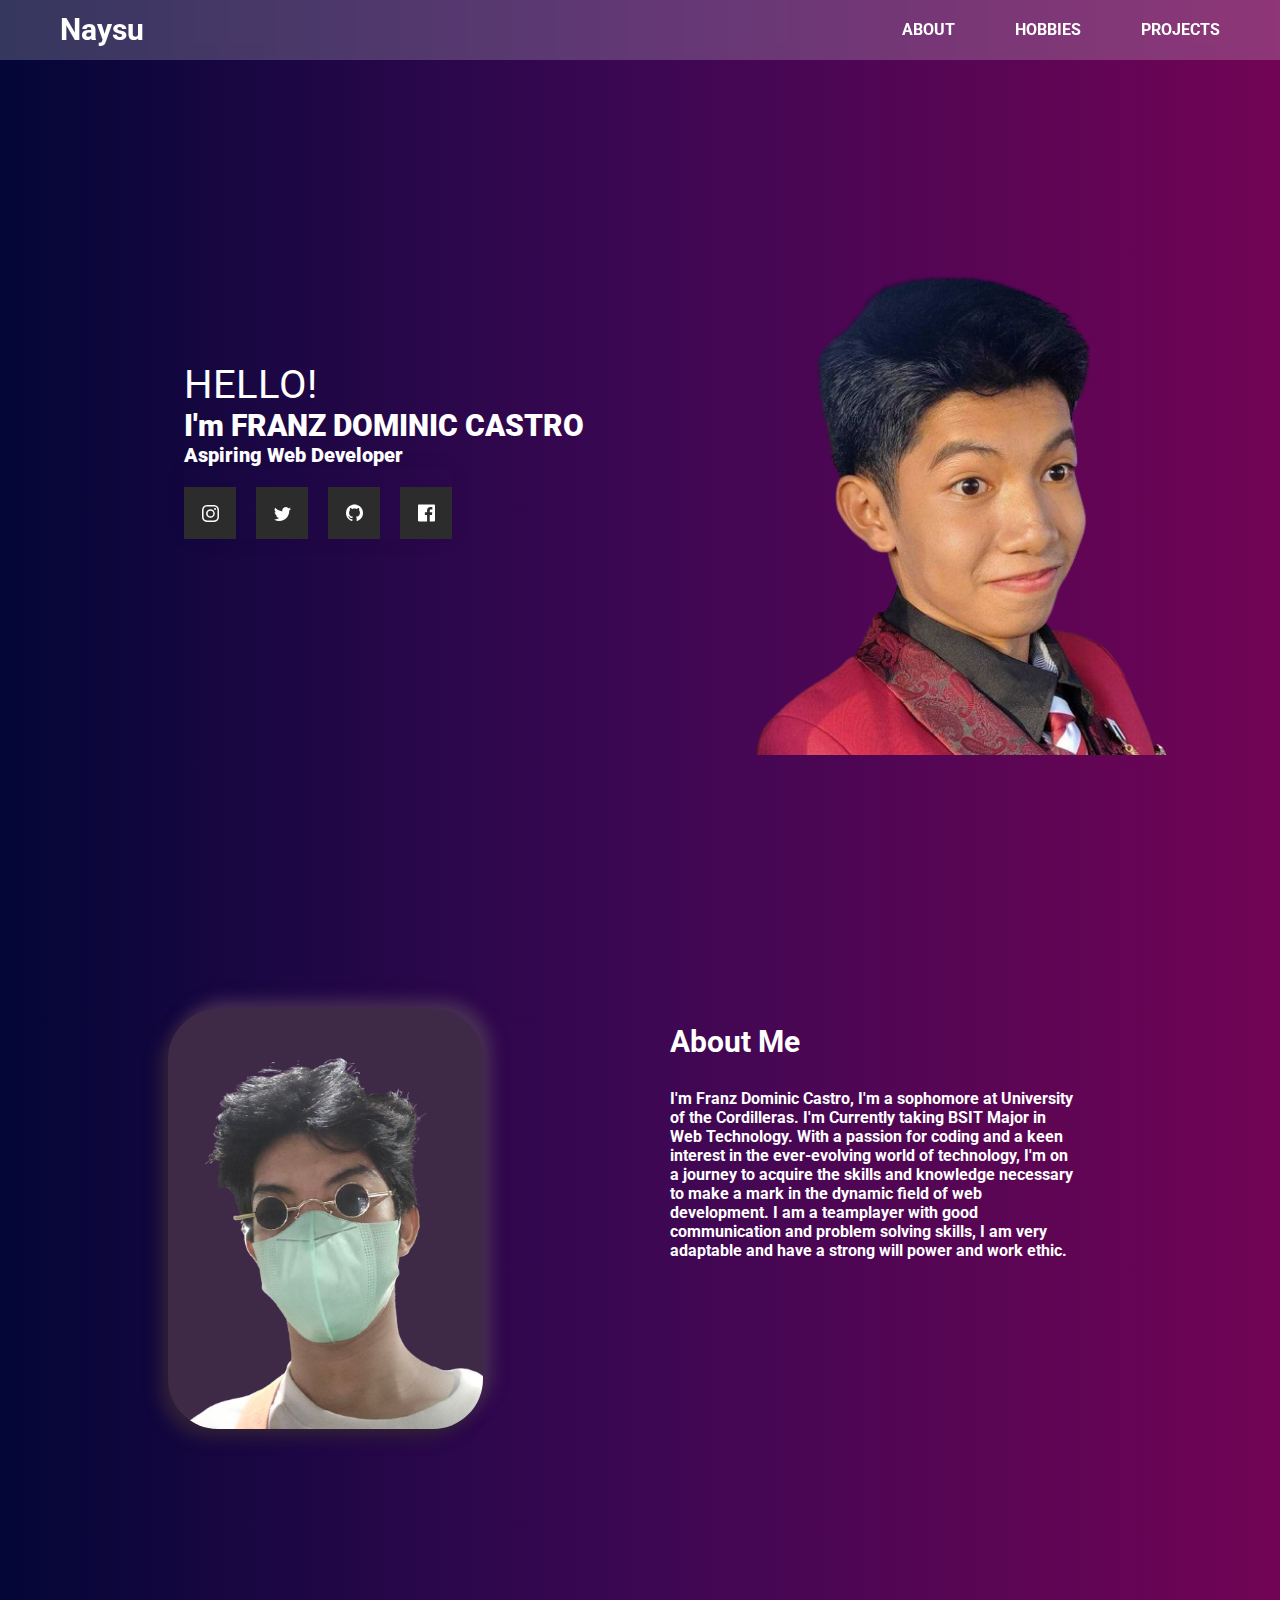
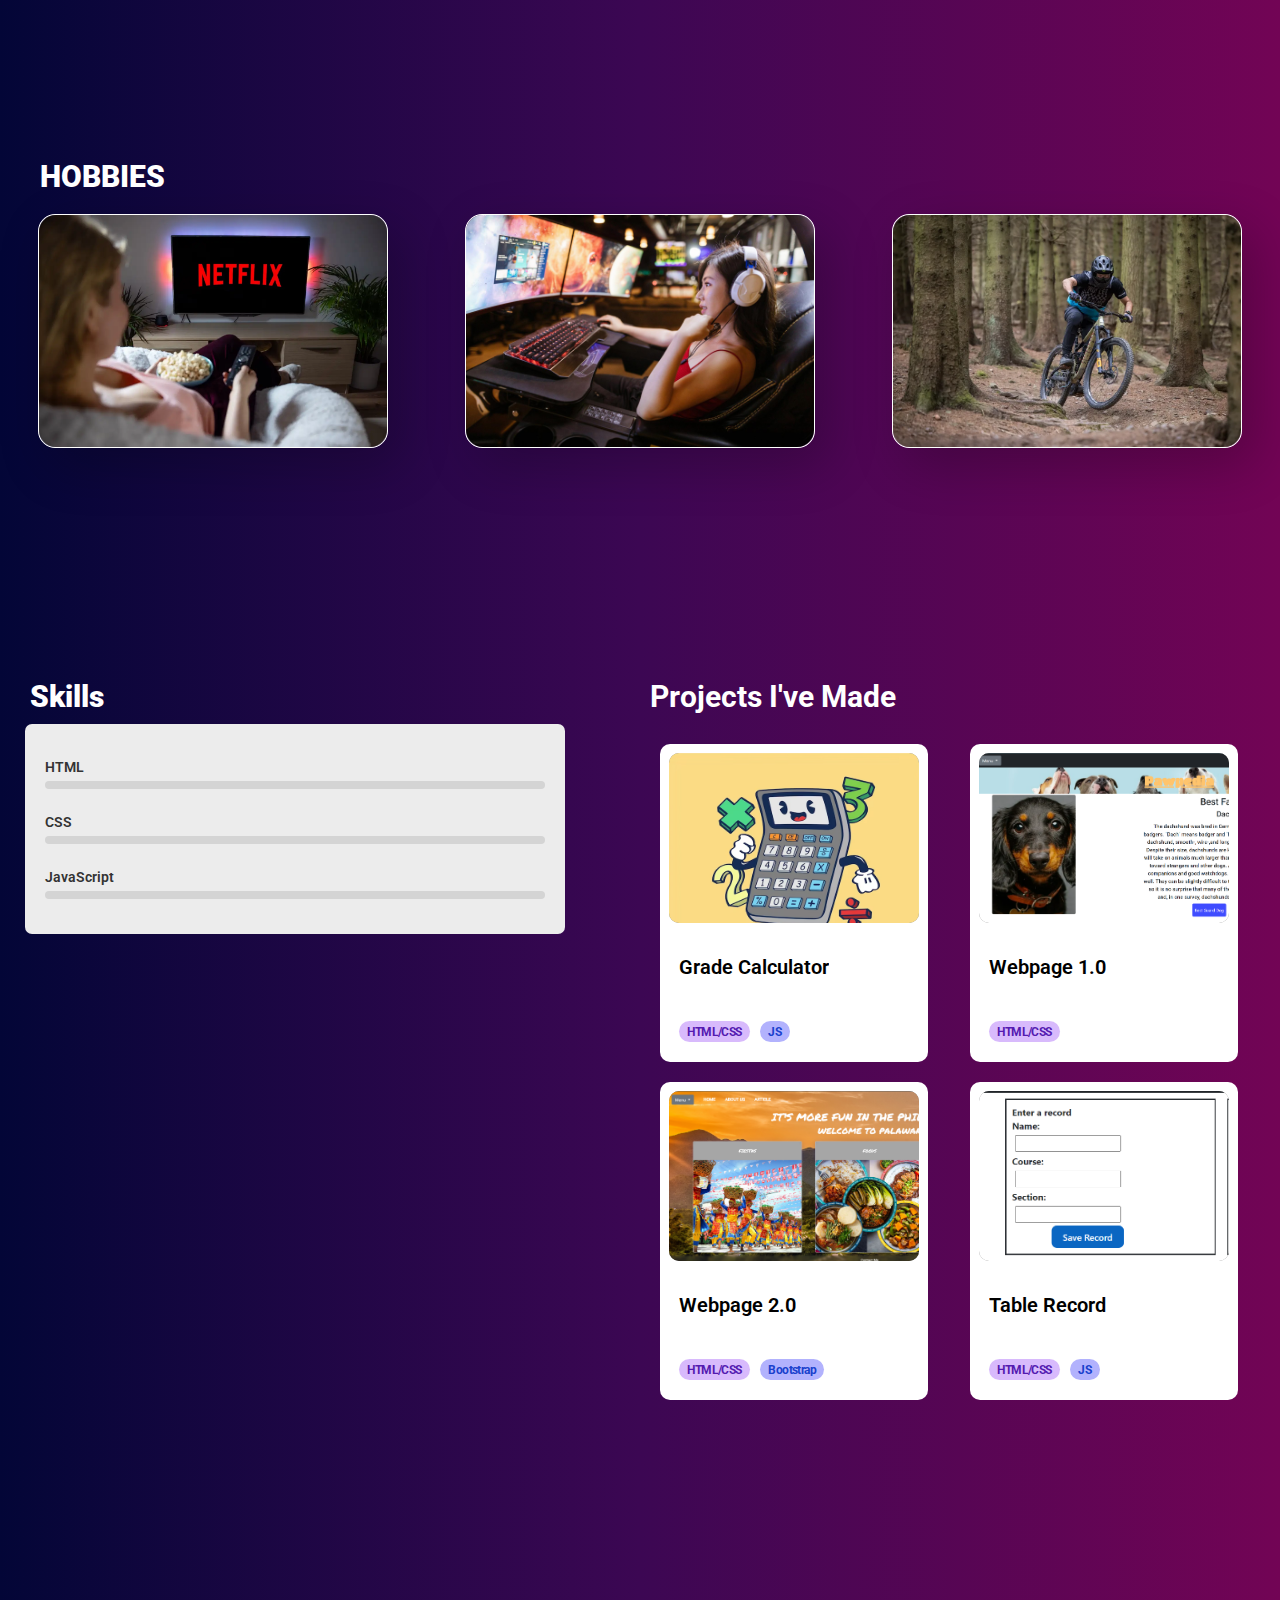
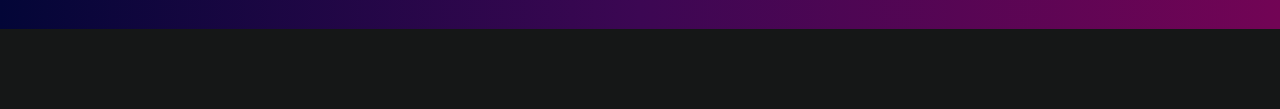
<file: index.html>
<!DOCTYPE html>
<html lang="en">
  <head>
    <meta charset="UTF-8" />
    <meta name="viewport" content="width=device-width, initial-scale=1.0" />
    <link rel="stylesheet" href="css/index.css" />
    <link rel="preconnect" href="https://fonts.googleapis.com">
    <link rel="preconnect" href="https://fonts.gstatic.com" crossorigin>
    <link href="https://fonts.googleapis.com/css2?family=Roboto:wght@700&display=swap" rel="stylesheet">
    <title>Personal Portfolio</title>
  </head>
  <body>
    <header>
      <nav>
        <div class="nav-container">
          <span style="line-height: 60px; padding-left: 60px; color: white; font-size: 30px;"
            >Naysu</span
          >
          <ul>
            <li><a href="#about-sec">ABOUT</a></li>
            <li><a href="#hobbies-sec">HOBBIES</a></li>
            <li><a href="#project-sec">PROJECTS</a></li>
          </ul>
        </div>
      </nav>
    </header>
    <section id="bio-sec">
      <div class="bio-container">
        <div class="bio-body">
          <div class="bio-text">
            <div class="hello-container">
              <span style="font-weight: 400; font-size: 40px">HELLO!</span>
            </div>
            <div class="name-container">
              <span style="font-weight: 900; font-size: 30px"
                >I'm FRANZ DOMINIC CASTRO</span
              >
            </div>
            <div class="course-container">
              <span style="font-weight: 900; font-size: 20px"
                >Aspiring Web Developer</span
              >
            </div>
            <div class="contact-card">
              <a href="https://www.instagram.com/_dmnicc/" class="socialContainer containerOne" target="_blank">
                <svg class="socialSvg instagramSvg" viewBox="0 0 16 16"> <path d="M8 0C5.829 0 5.556.01 4.703.048 3.85.088 3.269.222 2.76.42a3.917 3.917 0 0 0-1.417.923A3.927 3.927 0 0 0 .42 2.76C.222 3.268.087 3.85.048 4.7.01 5.555 0 5.827 0 8.001c0 2.172.01 2.444.048 3.297.04.852.174 1.433.372 1.942.205.526.478.972.923 1.417.444.445.89.719 1.416.923.51.198 1.09.333 1.942.372C5.555 15.99 5.827 16 8 16s2.444-.01 3.298-.048c.851-.04 1.434-.174 1.943-.372a3.916 3.916 0 0 0 1.416-.923c.445-.445.718-.891.923-1.417.197-.509.332-1.09.372-1.942C15.99 10.445 16 10.173 16 8s-.01-2.445-.048-3.299c-.04-.851-.175-1.433-.372-1.941a3.926 3.926 0 0 0-.923-1.417A3.911 3.911 0 0 0 13.24.42c-.51-.198-1.092-.333-1.943-.372C10.443.01 10.172 0 7.998 0h.003zm-.717 1.442h.718c2.136 0 2.389.007 3.232.046.78.035 1.204.166 1.486.275.373.145.64.319.92.599.28.28.453.546.598.92.11.281.24.705.275 1.485.039.843.047 1.096.047 3.231s-.008 2.389-.047 3.232c-.035.78-.166 1.203-.275 1.485a2.47 2.47 0 0 1-.599.919c-.28.28-.546.453-.92.598-.28.11-.704.24-1.485.276-.843.038-1.096.047-3.232.047s-2.39-.009-3.233-.047c-.78-.036-1.203-.166-1.485-.276a2.478 2.478 0 0 1-.92-.598 2.48 2.48 0 0 1-.6-.92c-.109-.281-.24-.705-.275-1.485-.038-.843-.046-1.096-.046-3.233 0-2.136.008-2.388.046-3.231.036-.78.166-1.204.276-1.486.145-.373.319-.64.599-.92.28-.28.546-.453.92-.598.282-.11.705-.24 1.485-.276.738-.034 1.024-.044 2.515-.045v.002zm4.988 1.328a.96.96 0 1 0 0 1.92.96.96 0 0 0 0-1.92zm-4.27 1.122a4.109 4.109 0 1 0 0 8.217 4.109 4.109 0 0 0 0-8.217zm0 1.441a2.667 2.667 0 1 1 0 5.334 2.667 2.667 0 0 1 0-5.334z"></path> </svg>
              </a>
              
              <a href="https://twitter.com/franzdominicc" class="socialContainer containerTwo" target="_blank">
                <svg class="socialSvg twitterSvg" viewBox="0 0 16 16"> <path d="M5.026 15c6.038 0 9.341-5.003 9.341-9.334 0-.14 0-.282-.006-.422A6.685 6.685 0 0 0 16 3.542a6.658 6.658 0 0 1-1.889.518 3.301 3.301 0 0 0 1.447-1.817 6.533 6.533 0 0 1-2.087.793A3.286 3.286 0 0 0 7.875 6.03a9.325 9.325 0 0 1-6.767-3.429 3.289 3.289 0 0 0 1.018 4.382A3.323 3.323 0 0 1 .64 6.575v.045a3.288 3.288 0 0 0 2.632 3.218 3.203 3.203 0 0 1-.865.115 3.23 3.23 0 0 1-.614-.057 3.283 3.283 0 0 0 3.067 2.277A6.588 6.588 0 0 1 .78 13.58a6.32 6.32 0 0 1-.78-.045A9.344 9.344 0 0 0 5.026 15z"></path> </svg>              </a>
                
              <a href="https://github.com/naysu06" class="socialContainer containerThree" target="_blank">
                <svg class="socialSvg githubSvg"  xmlns="http://www.w3.org/2000/svg" width="24" height="24" viewBox="0 0 24 24"><path d="M12 0c-6.626 0-12 5.373-12 12 0 5.302 3.438 9.8 8.207 11.387.599.111.793-.261.793-.577v-2.234c-3.338.726-4.033-1.416-4.033-1.416-.546-1.387-1.333-1.756-1.333-1.756-1.089-.745.083-.729.083-.729 1.205.084 1.839 1.237 1.839 1.237 1.07 1.834 2.807 1.304 3.492.997.107-.775.418-1.305.762-1.604-2.665-.305-5.467-1.334-5.467-5.931 0-1.311.469-2.381 1.236-3.221-.124-.303-.535-1.524.117-3.176 0 0 1.008-.322 3.301 1.23.957-.266 1.983-.399 3.003-.404 1.02.005 2.047.138 3.006.404 2.291-1.552 3.297-1.23 3.297-1.23.653 1.653.242 2.874.118 3.176.77.84 1.235 1.911 1.235 3.221 0 4.609-2.807 5.624-5.479 5.921.43.372.823 1.102.823 2.222v3.293c0 .319.192.694.801.576 4.765-1.589 8.199-6.086 8.199-11.386 0-6.627-5.373-12-12-12z"/></svg>
              </a>
              
              <a href="https://www.facebook.com/profile.php?id=100011239142279" class="socialContainer containerFour" target="_blank">
                <svg class="socialSvg whatsappSvg" xmlns="http://www.w3.org/2000/svg" width="24" height="24" viewBox="0 0 24 24"><path d="M22.675 0h-21.35c-.732 0-1.325.593-1.325 1.325v21.351c0 .731.593 1.324 1.325 1.324h11.495v-9.294h-3.128v-3.622h3.128v-2.671c0-3.1 1.893-4.788 4.659-4.788 1.325 0 2.463.099 2.795.143v3.24l-1.918.001c-1.504 0-1.795.715-1.795 1.763v2.313h3.587l-.467 3.622h-3.12v9.293h6.116c.73 0 1.323-.593 1.323-1.325v-21.35c0-.732-.593-1.325-1.325-1.325z"/> </svg>
              </a>
            </div> 
          </div>
        </div>
        <div class="bio-pic">
          <img
            class="pic"
            width="76%"
            src="resource/428305181_1253786312000963_8888011010891381088_n.png"
            alt=""
          />
        </div>
      </div>
    </section>
    <section id="about-sec">
      <div class="about-container">
          <div class="content-container">
            <div class="pic-container">
              <div class="pic-wrap" style="overflow: hidden;">
                <img src="resource/photo_6249285511873149886_y-removebg-preview.png" alt="" style="width: 100%;">
              </div>
            </div>
            <div class="body-container">
              <div class="body-text-title" style="padding: 30px; padding-bottom: 15px; padding-top: 15px;">
                <span style="color: white; margin-bottom: 30px; font-size: 30px;">About Me</span>
              </div>
              <div class="body-text" style="padding: 30px; padding-top: 15px">
                <p style="color: white; max-width: 410px;">
                  I'm Franz Dominic Castro, I'm a sophomore at University of the Cordilleras. I'm Currently
                  taking BSIT Major in Web Technology. With a passion for coding and a keen interest in the ever-evolving world of technology, 
                  I'm on a journey to acquire the skills and knowledge necessary to make a mark in the dynamic field of web development. I am a teamplayer
                  with good communication and problem solving skills, I am very adaptable and have a strong will power and work ethic.
                </p>
              </div>
            </div>
          </div>
        </div>
      </div>
    </section>
    <section id="hobbies-sec">
      <div class="hobby-container" style="margin-top: 40px;">
        <div class="hobby-title" style="padding-left: 40px; padding-bottom: 20px">
          <span style="font-weight: 900; font-size: 30px;">HOBBIES</span>
        </div>
        <div class="hobbies-card-container">
          <div class="card">
            <img src="resource/netflix-1.webp" alt="" style="object-fit: fill; border-radius: 17px" width="100%">
          </div>
          <div class="card">
            <img src="resource/Woman-Playing-Computer-Games-1536x1024.jpg" alt="" style="object-fit: contain; border-radius: 17px" width="100%">
          </div>
          <div class="card">
            <img src="resource/Fox-DHX-Factory-rear-mountain-bike-shock-2-3e0ee7f.webp" alt="" style="object-fit: contain; border-radius: 17px" width="100%">
          </div>
        </div>
      </div>
    </section>
    <section id="project-sec">
      <div class="info-container">
        <div class="skill-container">
          <div class="skill-title-container" style="margin-bottom: 10px;">
            <span style="padding-left: 20px; font-weight: 900; font-size: 30px;">Skills</span>
          </div>
          <div class="container">
            <div class="skill-box">
                <span class="title">HTML</span>
    
                <div class="skill-bar">
                    <span class="skill-per html">
                        <span class="tooltip">68%</span>
                    </span>
                </div>
            </div>
    
            <div class="skill-box">
                <span class="title">CSS</span>
    
                <div class="skill-bar">
                    <span class="skill-per css">
                        <span class="tooltip">65%</span>
                    </span>
                </div>
            </div>
            <div class="skill-box">
                <span class="title">JavaScript</span>
    
                <div class="skill-bar">
                    <span class="skill-per javascript">
                        <span class="tooltip">15%</span>
                    </span>
                </div>
            </div>                        
        </div>
        </div>
        <div class="proj-container">
          <div class="proj-title-container" style="margin: 10px;">
            <span style="font-size: 30px">Projects I've Made</span>
          </div>
          <div class="card-container">
            <article class="article-wrapper">
              <div class="rounded-lg container-project" style="overflow: hidden;">
                <img src="resource/calculator-cartoon-character-happy-walkiing-with-cute-face-illustration-hand-drawing-vector_772546-1023.avif" alt="" style="object-fit: contain; margin: auto;" width="100%">
                </div>
                <div class="project-info">
                  <div class="flex-pr">
                    <div class="project-title text-nowrap" style="font-size: 20px;">Grade Calculator</div>
                      <div class="project-hover">
                        <a href="projects/Grade Calculator/index.html"><svg class="svg-icons" style="color: black;" xmlns="http://www.w3.org/2000/svg" width="2em" height="2em" color="black" stroke-linejoin="round" stroke-linecap="round" viewBox="0 0 24 24" stroke-width="2" fill="none" stroke="currentColor"><line y2="12" x2="19" y1="12" x1="5"></line><polyline points="12 5 19 12 12 19"></polyline></svg></a>
                        </div>
                      </div>
                      <div class="types">
                        <span style="background-color: rgba(165, 96, 247, 0.43); color: rgb(85, 27, 177);" class="project-type">HTML/CSS</span>
                         <span class="project-type">JS</span>
                    </div>
                </div>
            </article>
            <article class="article-wrapper">
              <div class="rounded-lg container-project" style="overflow: hidden;">
                <img src="resource/Screenshot 2024-02-23 150326.png" alt="" style="object-fit: contain; margin: auto;" width="160%">
                </div>
                <div class="project-info">
                  <div class="flex-pr">
                    <div class="project-title text-nowrap" style="font-size: 20px;">Webpage 1.0</div>
                      <div class="project-hover">
                        <a href="projects/Mockup Webpage/index.html"><svg class="svg-icons" style="color: black;" xmlns="http://www.w3.org/2000/svg" width="2em" height="2em" color="black" stroke-linejoin="round" stroke-linecap="round" viewBox="0 0 24 24" stroke-width="2" fill="none" stroke="currentColor"><line y2="12" x2="19" y1="12" x1="5"></line><polyline points="12 5 19 12 12 19"></polyline></svg></a>
                        </div>
                      </div>
                      <div class="types">
                        <span style="background-color: rgba(165, 96, 247, 0.43); color: rgb(85, 27, 177);" class="project-type">HTML/CSS</span>
                    </div>
                </div>
            </article>
            <article class="article-wrapper">
              <div class="rounded-lg container-project" style="overflow: hidden;">
                <img src="resource/web2.0.png" alt="" style="object-fit: contain; margin: auto;" width="160%">
                </div>
                <div class="project-info">
                  <div class="flex-pr">
                    <div class="project-title text-nowrap" style="font-size: 20px;">Webpage 2.0</div>
                      <div class="project-hover">
                        <a href="projects/Mockups to HTML and CSS/index.html"><svg class="svg-icons" style="color: black;" xmlns="http://www.w3.org/2000/svg" width="2em" height="2em" color="black" stroke-linejoin="round" stroke-linecap="round" viewBox="0 0 24 24" stroke-width="2" fill="none" stroke="currentColor"><line y2="12" x2="19" y1="12" x1="5"></line><polyline points="12 5 19 12 12 19"></polyline></svg></a>
                        </div>
                      </div>
                      <div class="types">
                        <span style="background-color: rgba(165, 96, 247, 0.43); color: rgb(85, 27, 177);" class="project-type">HTML/CSS</span>
                         <span class="project-type">Bootstrap</span>
                    </div>
                </div>
            </article>
            <article class="article-wrapper">
              <div class="rounded-lg container-project" style="overflow: hidden;">
                <img src="resource/table record.png" alt="" style="object-fit: contain; margin: auto;" width="190%">
                </div>
                <div class="project-info">
                  <div class="flex-pr">
                    <div class="project-title text-nowrap" style="font-size: 20px;">Table Record</div>
                      <div class="project-hover">
                        <a href="projects/Table Record/index.html"><svg class="svg-icons" style="color: black;" xmlns="http://www.w3.org/2000/svg" width="2em" height="2em" color="black" stroke-linejoin="round" stroke-linecap="round" viewBox="0 0 24 24" stroke-width="2" fill="none" stroke="currentColor"><line y2="12" x2="19" y1="12" x1="5"></line><polyline points="12 5 19 12 12 19"></polyline></svg></a>
                        </div>
                      </div>
                      <div class="types">
                        <span style="background-color: rgba(165, 96, 247, 0.43); color: rgb(85, 27, 177);" class="project-type">HTML/CSS</span>
                         <span class="project-type">JS</span>
                    </div>
                </div>
            </article>
          </div>
        </div>
      </div>
    </section>
    <footer>
      <div class="footer-container"></div>
    </footer>
  </body>
</html>
</file>
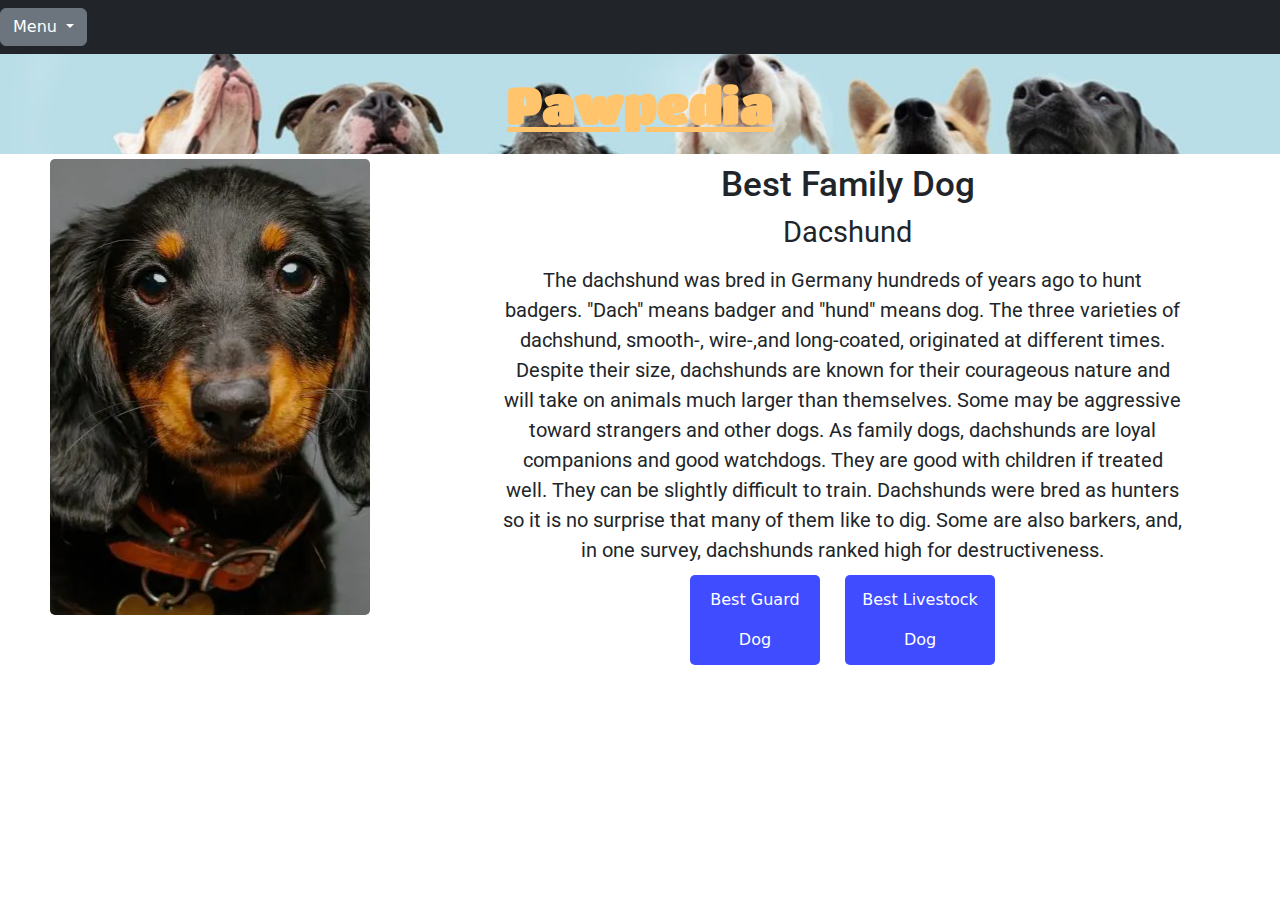
<file: projects/Mockup Webpage/index.html>
<!DOCTYPE html>
<html lang="en">
  <head>
    <meta charset="UTF-8" />
    <meta name="viewport" content="width=device-width, initial-scale=1.0" />
    <title>Best Family Dog</title>
    <link
      href="https://cdn.jsdelivr.net/npm/bootstrap@5.0.0/dist/css/bootstrap.min.css"
      rel="stylesheet"
    />
    <script src="https://cdn.jsdelivr.net/npm/@popperjs/core@2.9.2/dist/umd/popper.min.js"></script>
    <script
      src="https://cdn.jsdelivr.net/npm/bootstrap@5.0.1/dist/js/bootstrap.min.js"
      integrity="sha384-Atwg2Pkwv9vp0ygtn1JAojH0nYbwNJLPhwyoVbhoPwBhjQPR5VtM2+xf0Uwh9KtT"
      crossorigin="anonymous"
    ></script>
    <link rel="stylesheet" href="../Mockup Webpage/css/index.css" />
    <link rel="preconnect" href="https://fonts.googleapis.com" />
    <link rel="preconnect" href="https://fonts.gstatic.com" crossorigin />
    <link
      href="https://fonts.googleapis.com/css2?family=Mulish&family=Roboto:wght@500&display=swap"
      rel="stylesheet"
    />
    <link rel="preconnect" href="https://fonts.googleapis.com" />
    <link rel="preconnect" href="https://fonts.gstatic.com" crossorigin />
    <link
      href="https://fonts.googleapis.com/css2?family=Mulish&family=Roboto:wght@500&family=Titan+One&display=swap"
      rel="stylesheet"
    />
  </head>
  <body>
    <nav class="navbar navbar-light bg-dark">
      <div class="dropdown-wrap">
        <button
          class="btn btn-secondary dropdown-toggle"
          type="button"
          id="dropdownMenuButton1"
          data-bs-toggle="dropdown"
          aria-expanded="false"
        >
          Menu
        </button>
        <ul class="dropdown-menu" aria-labelledby="dropdownMenuButton1">
          <li><a class="dropdown-item" href="/index.html">Portfolio</a></li>
          <li>
            <a
              class="dropdown-item"
              href="/projects/Grade Calculator/index.html"
              >Project 1</a
            >
          </li>
          <li>
            <a class="dropdown-item" href="/projects/Mockup Webpage/index.html"
              >Project 2</a
            >
          </li>
          <li>
            <a
              class="dropdown-item"
              href="/projects/Mockups to HTML and CSS/index.html"
              >Project 3</a
            >
          </li>
          <li>
            <a class="dropdown-item" href="/projects/Table Record/index.html"
              >Project 4</a
            >
          </li>
        </ul>
      </div>
    </nav>
    <div class="header-wrap">
      <div class="inner-header">
        <div class="header-title-wrap">
          <a href="../Mockup Webpage/index.html"
            ><p class="title">Pawpedia</p></a
          >
        </div>
      </div>
    </div>
    <div class="section">
      <div class="inner-section">
        <div class="left-section"></div>
        <div class="right-section">
          <h1>Best Family Dog</h1>
          <p
            style="
              margin: auto;
              text-align: center;
              font-size: 29px;
              padding-left: 10px;
              padding-top: 5px;
            "
          >
            Dacshund
          </p>
          <p
            style="
              margin: auto;
              font-size: 20px;
              padding: 10px;
              text-align: center;
              max-width: 700px;
            "
          >
            The dachshund was bred in Germany hundreds of years ago to hunt
            badgers. "Dach" means badger and "hund" means dog. The three
            varieties of dachshund, smooth-, wire-,and long-coated, originated
            at different times. Despite their size, dachshunds are known for
            their courageous nature and will take on animals much larger than
            themselves. Some may be aggressive toward strangers and other dogs.
            As family dogs, dachshunds are loyal companions and good watchdogs.
            They are good with children if treated well. They can be slightly
            difficult to train. Dachshunds were bred as hunters so it is no
            surprise that many of them like to dig. Some are also barkers, and,
            in one survey, dachshunds ranked high for destructiveness.
          </p>
          <div class="next-nav-wrap">
            <div class="nav-right-wrap">
              <a href="../Mockup Webpage/a.html">
                <button class="btn-1">Best Guard Dog</button>
              </a>
            </div>
            <div class="nav-left-wrap">
              <a href="../Mockup Webpage/b.html">
                <button class="btn-2">Best Livestock Dog</button>
              </a>
            </div>
          </div>
        </div>
      </div>
    </div>
  </body>
</html>
</file>
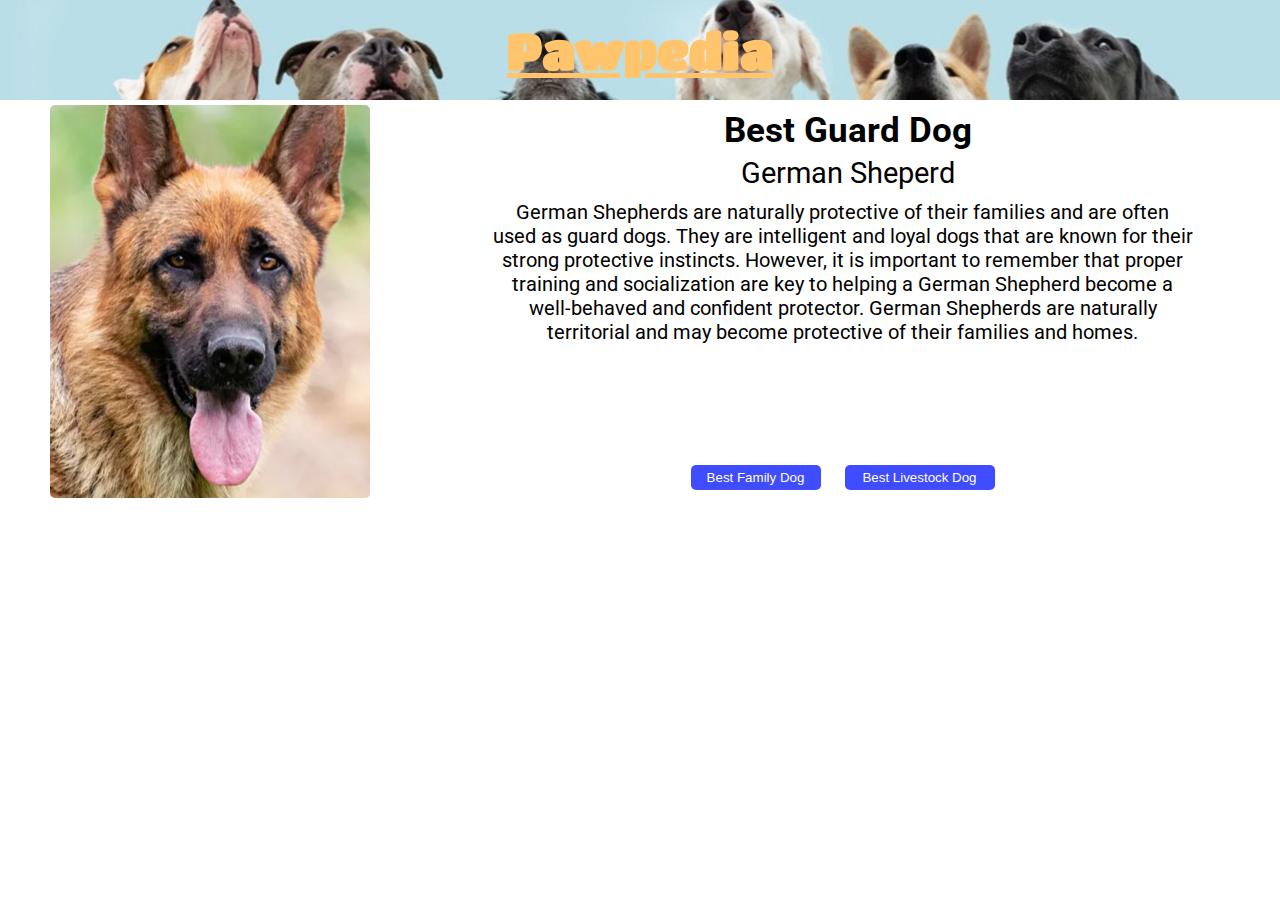
<file: projects/Mockup Webpage/a.html>
<!DOCTYPE html>
<html lang="en">
  <head>
    <meta charset="UTF-8" />
    <meta name="viewport" content="width=device-width, initial-scale=1.0" />
    <link rel="stylesheet" href="../Mockup Webpage/css/a.css" />
    <title>Best Guard Dog</title>
    <link rel="preconnect" href="https://fonts.googleapis.com" />
    <link rel="preconnect" href="https://fonts.gstatic.com" crossorigin />
    <link
      href="https://fonts.googleapis.com/css2?family=Mulish&family=Roboto:wght@500&display=swap"
      rel="stylesheet"
    />
    <link rel="preconnect" href="https://fonts.googleapis.com" />
    <link rel="preconnect" href="https://fonts.gstatic.com" crossorigin />
    <link
      href="https://fonts.googleapis.com/css2?family=Mulish&family=Roboto:wght@500&family=Titan+One&display=swap"
      rel="stylesheet"
    />
  </head>
  <body>
    <div class="header-wrap">
      <div class="inner-header">
        <div class="header-title-wrap">
          <a href="../Mockup Webpage/index.html"
            ><p class="title">Pawpedia</p></a
          >
        </div>
      </div>
    </div>
    <div class="section">
      <div class="inner-section">
        <div class="left-section"></div>
        <div class="right-section">
          <h1>Best Guard Dog</h1>
          <p
            style="
              margin: auto;
              text-align: center;
              font-size: 29px;
              padding-left: 10px;
              padding-top: 5px;
            "
          >
            German Sheperd
          </p>
          <p
            style="
              margin: auto;
              font-size: 20px;
              padding: 10px;
              text-align: center;
              max-width: 700px;
              height: 246.667px;
            "
          >
            German Shepherds are naturally protective of their families and are
            often used as guard dogs. They are intelligent and loyal dogs that
            are known for their strong protective instincts. However, it is
            important to remember that proper training and socialization are key
            to helping a German Shepherd become a well-behaved and confident
            protector. German Shepherds are naturally territorial and may become
            protective of their families and homes.
          </p>
          <div class="next-nav-wrap">
            <div class="nav-right-wrap">
              <a href="../Mockup Webpage/index.html">
                <button class="btn-1">Best Family Dog</button>
              </a>
            </div>
            <div class="nav-left-wrap">
              <a href="../Mockup Webpage/b.html">
                <button class="btn-2">Best Livestock Dog</button>
              </a>
            </div>
          </div>
        </div>
      </div>
    </div>
  </body>
</html>
</file>
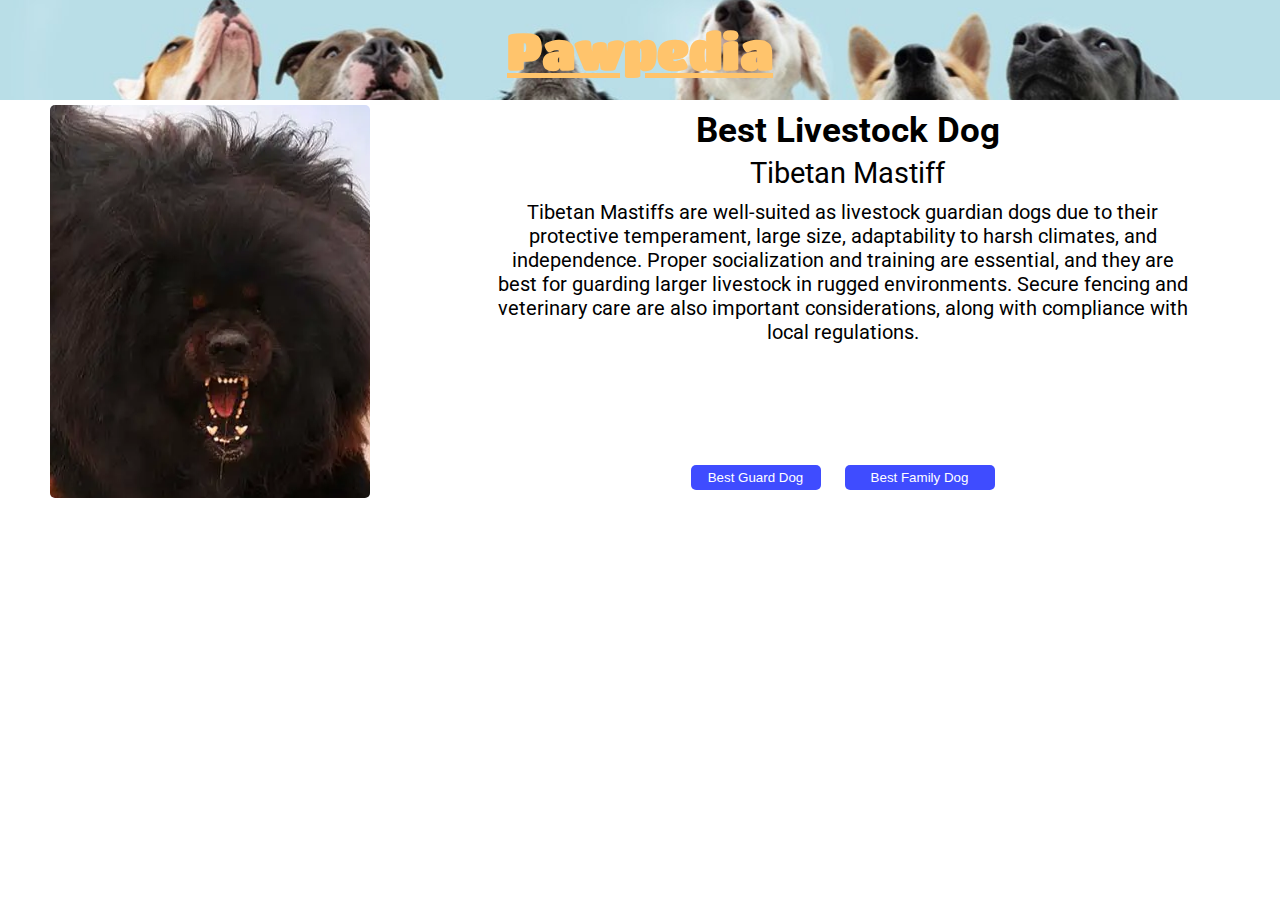
<file: projects/Mockup Webpage/b.html>
<!DOCTYPE html>
<html lang="en">
  <head>
    <meta charset="UTF-8" />
    <meta name="viewport" content="width=device-width, initial-scale=1.0" />
    <title>Best Livestock Dog</title>
    <link rel="stylesheet" href="../Mockup Webpage/css/b.css" />
    <link rel="preconnect" href="https://fonts.googleapis.com" />
    <link rel="preconnect" href="https://fonts.gstatic.com" crossorigin />
    <link
      href="https://fonts.googleapis.com/css2?family=Mulish&family=Roboto:wght@500&display=swap"
      rel="stylesheet"
    />
    <link rel="preconnect" href="https://fonts.googleapis.com" />
    <link rel="preconnect" href="https://fonts.gstatic.com" crossorigin />
    <link
      href="https://fonts.googleapis.com/css2?family=Mulish&family=Roboto:wght@500&family=Titan+One&display=swap"
      rel="stylesheet"
    />
  </head>
  <body>
    <div class="header-wrap">
      <div class="inner-header">
        <div class="header-title-wrap">
          <a href="../Mockup Webpage/index.html"
            ><p class="title">Pawpedia</p></a
          >
        </div>
      </div>
    </div>
    <div class="section">
      <div class="inner-section">
        <div class="left-section"></div>
        <div class="right-section">
          <h1>Best Livestock Dog</h1>
          <p
            style="
              margin: auto;
              text-align: center;
              font-size: 29px;
              padding-left: 10px;
              padding-top: 5px;
            "
          >
            Tibetan Mastiff
          </p>
          <p
            style="
              margin: auto;
              font-size: 20px;
              padding: 10px;
              text-align: center;
              max-width: 700px;
              height: 246.667px;
            "
          >
            Tibetan Mastiffs are well-suited as livestock guardian dogs due to
            their protective temperament, large size, adaptability to harsh
            climates, and independence. Proper socialization and training are
            essential, and they are best for guarding larger livestock in rugged
            environments. Secure fencing and veterinary care are also important
            considerations, along with compliance with local regulations.
          </p>
          <div class="next-nav-wrap">
            <div class="nav-right-wrap">
              <a href="../Mockup Webpage/a.html">
                <button class="btn-1">Best Guard Dog</button>
              </a>
            </div>
            <div class="nav-left-wrap">
              <a href="../Mockup Webpage/index.html">
                <button class="btn-2">Best Family Dog</button>
              </a>
            </div>
          </div>
        </div>
      </div>
    </div>
  </body>
</html>
</file>
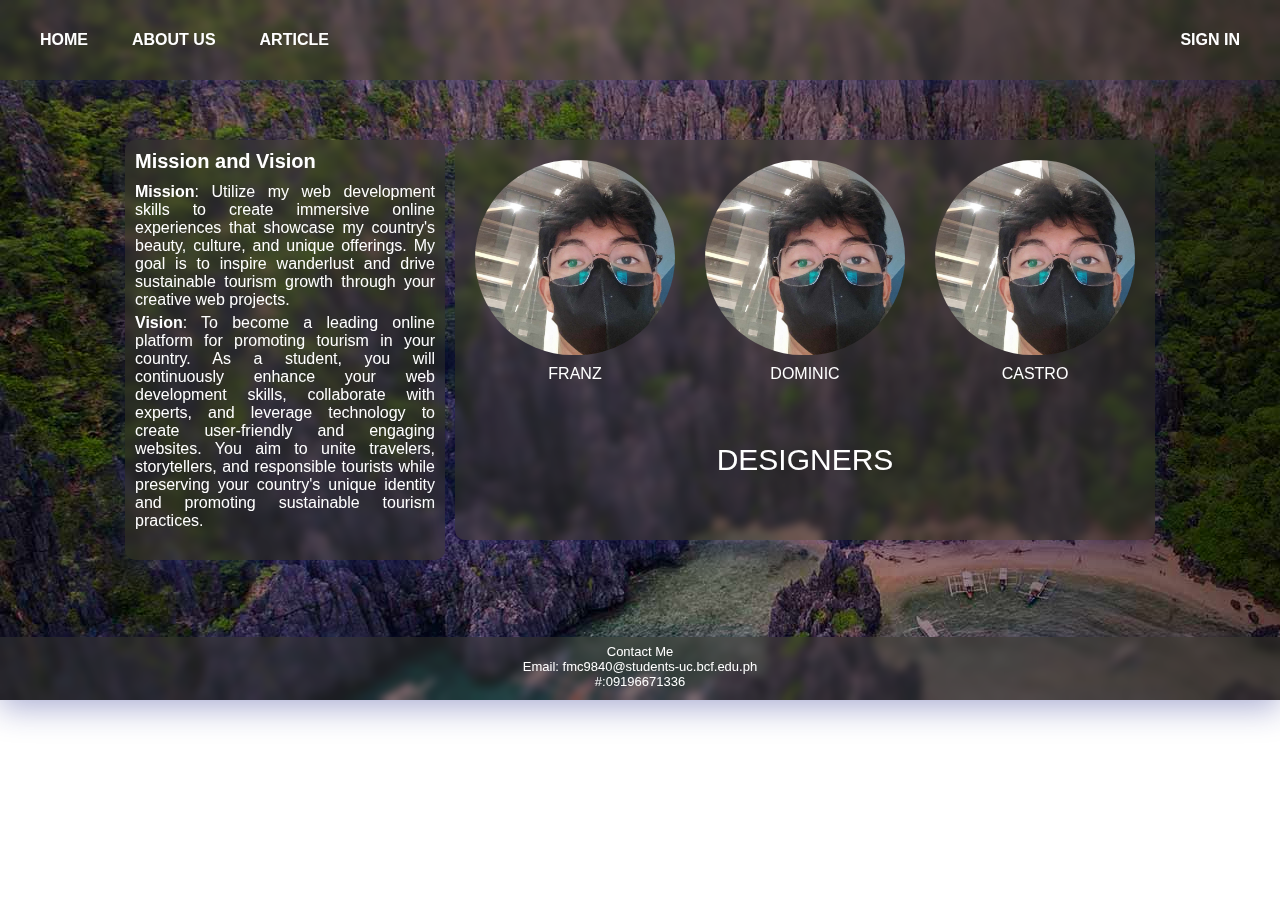
<file: projects/Mockups to HTML and CSS/about_us.html>
<!DOCTYPE html>
<html lang="en">
  <head>
    <meta charset="UTF-8" />
    <meta name="viewport" content="width=device-width, initial-scale=1.0" />
    <link
      rel="stylesheet"
      href="../Mockups to HTML and CSS/mycss/about-us.css"
    />
    <title>About</title>
  </head>
  <body>
    <div class="main-wrap">
      <div class="header">
        <div class="nav-bar">
          <ul>
            <a
              href="../Mockups to HTML and CSS/index.html"
              style="font-weight: 600"
              >HOME</a
            >
          </ul>
          <ul>
            <a
              href="../Mockups to HTML and CSS/about_us.html"
              style="font-weight: 600"
              >ABOUT US</a
            >
          </ul>
          <ul>
            <a
              href="../Mockups to HTML and CSS/article.html"
              style="font-weight: 600"
              >ARTICLE</a
            >
          </ul>
        </div>
        <div class="sign-in-bar">
          <ul style="padding-right: 40px; padding-left: 40px">
            <a href="../Mockups to HTML and CSS/sign_in.html" style="font-weight: 600">SIGN IN</a>
          </ul>
        </div>
      </div>
      <div class="section">
        <div class="body">
          <div class="info-wrap">
            <div class="info-title">
              <p style="text-align: left; font-weight:600; font-size:20px; font-family: 'Roboto', sans-serif;">Mission and Vision</p>
            </div>
            <div class="info-body-wrap">
              <p style="text-align: left; font-family: 'Roboto', sans-serif; text-align:justify"><strong>Mission</strong>: Utilize my web development skills to create immersive online experiences that showcase my country's beauty, culture, and unique offerings. My goal is to inspire wanderlust and drive sustainable tourism growth through your creative web projects.
                <br>
                <p style="text-align: left; font-family: 'Roboto', sans-serif; padding-top: 5px; text-align:justify"><strong>Vision</strong>: To become a leading online platform for promoting tourism in your country. As a student, you will continuously enhance your web development skills, collaborate with experts, and leverage technology to create user-friendly and engaging websites. You aim to unite travelers, storytellers, and responsible tourists while preserving your country's unique identity and promoting sustainable tourism practices.</p>
              </p>
            </div>
          </div>
          <div class="team-wrap">
            <div class="card-wrap">
              <div class="card">
                <div class="card-img"></div>
                <div class="card-name-wrap">
                  <p style="font-family: 'Roboto', sans-serif;">FRANZ</p>
                </div>
              </div>
              <div class="card">
                <div class="card-img"></div>
                <div class="card-name-wrap">
                  <p style="font-family: 'Roboto', sans-serif;">DOMINIC</p>
                </div>
              </div>
              <div class="card">
                <div class="card-img"></div>
                <div class="card-name-wrap">
                  <p style="font-family: 'Roboto', sans-serif;">CASTRO</p>
                </div>
              </div>
            </div>
            <div class="team-name-wrap">
              <p style="font-family: 'Roboto', sans-serif; font-size:30px">DESIGNERS</p>
            </div>
          </div>
        </div>
      </div>
      <div class="footer">
        <div class="soc-med-wrap">
          <div class="soc-med">
            <p style="font-family: 'Roboto', sans-serif; font-size: 13px">Contact Me</p>
            <p style="font-family: 'Roboto', sans-serif; font-size: 13px">Email: fmc9840@students-uc.bcf.edu.ph</p>
            <p style="font-family: 'Roboto', sans-serif; font-size: 13px">&#x23;:09196671336</p>
          </div>
        </div>
      </div>
  </body>
</html>
</file>
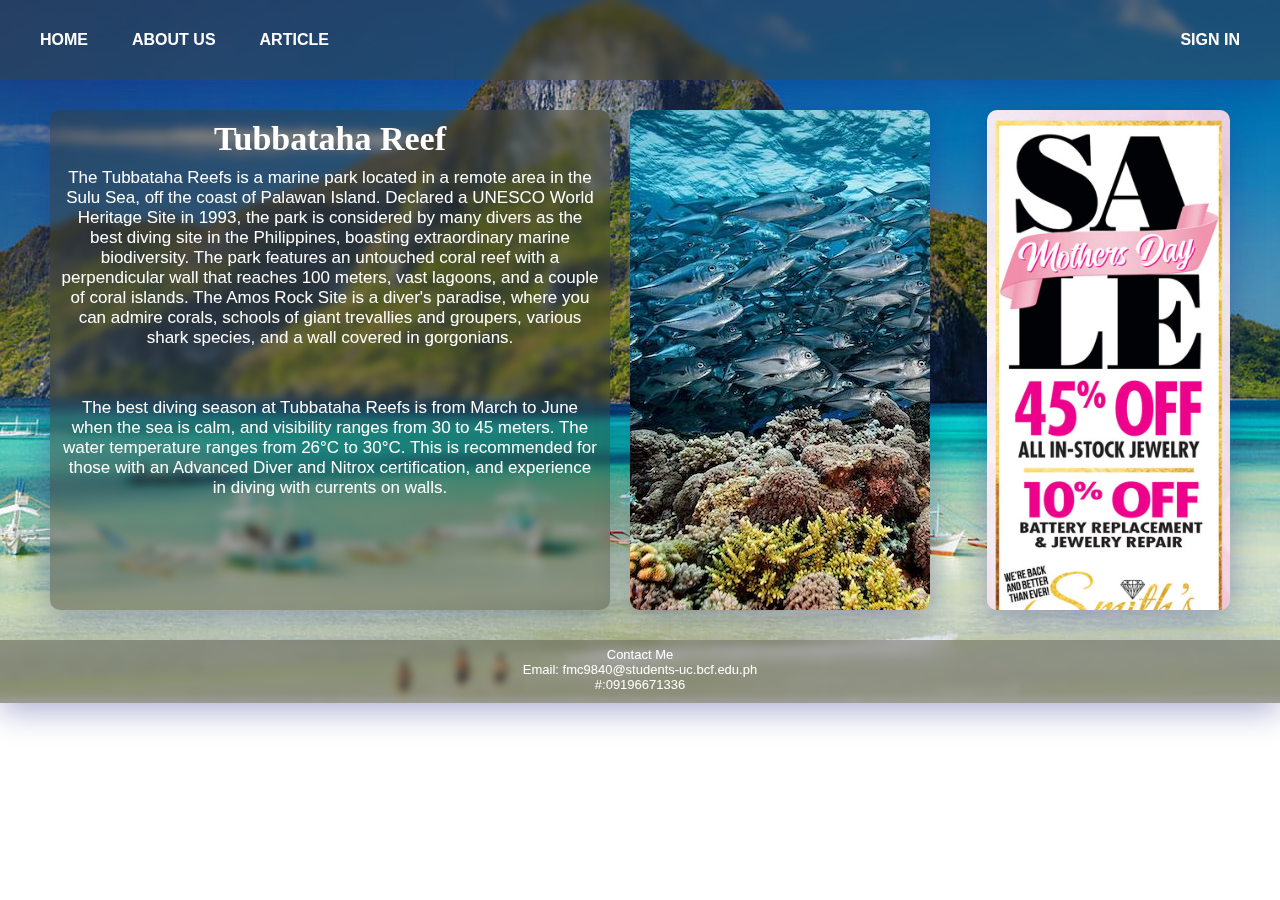
<file: projects/Mockups to HTML and CSS/article.html>
<!DOCTYPE html>
<html lang="en">
<head>
  <meta charset="UTF-8">
  <meta name="viewport" content="width=device-width, initial-scale=1.0">
  <link rel="stylesheet" href="../Mockups to HTML and CSS/mycss/article.css">
  <title>Article</title>
</head>
<body>
  <div class="main-wrap">
    <div class="header">
      <div class="nav-bar">
        <ul>
          <a
            href="../Mockups to HTML and CSS/index.html"
            style="font-weight: 600"
            >HOME</a
          >
        </ul>
        <ul>
          <a
            href="../Mockups to HTML and CSS/about_us.html"
            style="font-weight: 600"
            >ABOUT US</a
          >
        </ul>
        <ul>
          <a
            href="../Mockups to HTML and CSS/article.html"
            style="font-weight: 600"
            >ARTICLE</a
          >
        </ul>
      </div>
      <div class="sign-in-bar">
        <ul style="padding-right: 40px; padding-left: 40px">
          <a href="../Mockups to HTML and CSS/sign_in.html" style="font-weight: 600">SIGN IN</a>
        </ul>
      </div>
    </div>
    <div class="section">
      <div class="article-wrap">
        <div class="article-body" style="padding: 10px;">
          <h1 style="margin-bottom: 10px;">Tubbataha Reef</h1>
          <p style="font-family: 'Roboto', sans-serif;">The Tubbataha Reefs is a marine park located in a remote area in the Sulu Sea, off the coast of Palawan Island. Declared a UNESCO World Heritage Site in 1993, the park is considered by many divers as the best diving site in the Philippines, boasting extraordinary marine biodiversity.
            The park features an untouched coral reef with a perpendicular wall that reaches 100 meters, vast lagoons, and a couple of coral islands. The Amos Rock Site is a diver's paradise, where you can admire corals, schools of giant trevallies and groupers, various shark species, and a wall covered in gorgonians.
          </p>
          <p style="font-family: 'Roboto', sans-serif; padding-top:50px">The best diving season at Tubbataha Reefs is from March to June when the sea is calm, and visibility ranges from 30 to 45 meters. The water temperature ranges from 26°C to 30°C.
            This is recommended for  those with an Advanced Diver and Nitrox certification, and experience in diving with currents on walls.</p>
          <div class="article-header-wrap"></div>
        </div>
        <div class="article-img"></div>
      </div>
      <div class="ads-wrap">
      </div>
    </div>
    <div class="footer">
      <div class="soc-med-wrap">
        <div class="soc-med">
          <p style="font-family: 'Roboto', sans-serif; font-size: 13px">
            Contact Me
          </p>
          <p style="font-family: 'Roboto', sans-serif; font-size: 13px">
            Email: fmc9840@students-uc.bcf.edu.ph
          </p>
          <p style="font-family: 'Roboto', sans-serif; font-size: 13px">
            &#x23;:09196671336
          </p>
        </div>
      </div>
    </div>
</body>
</html>
</file>
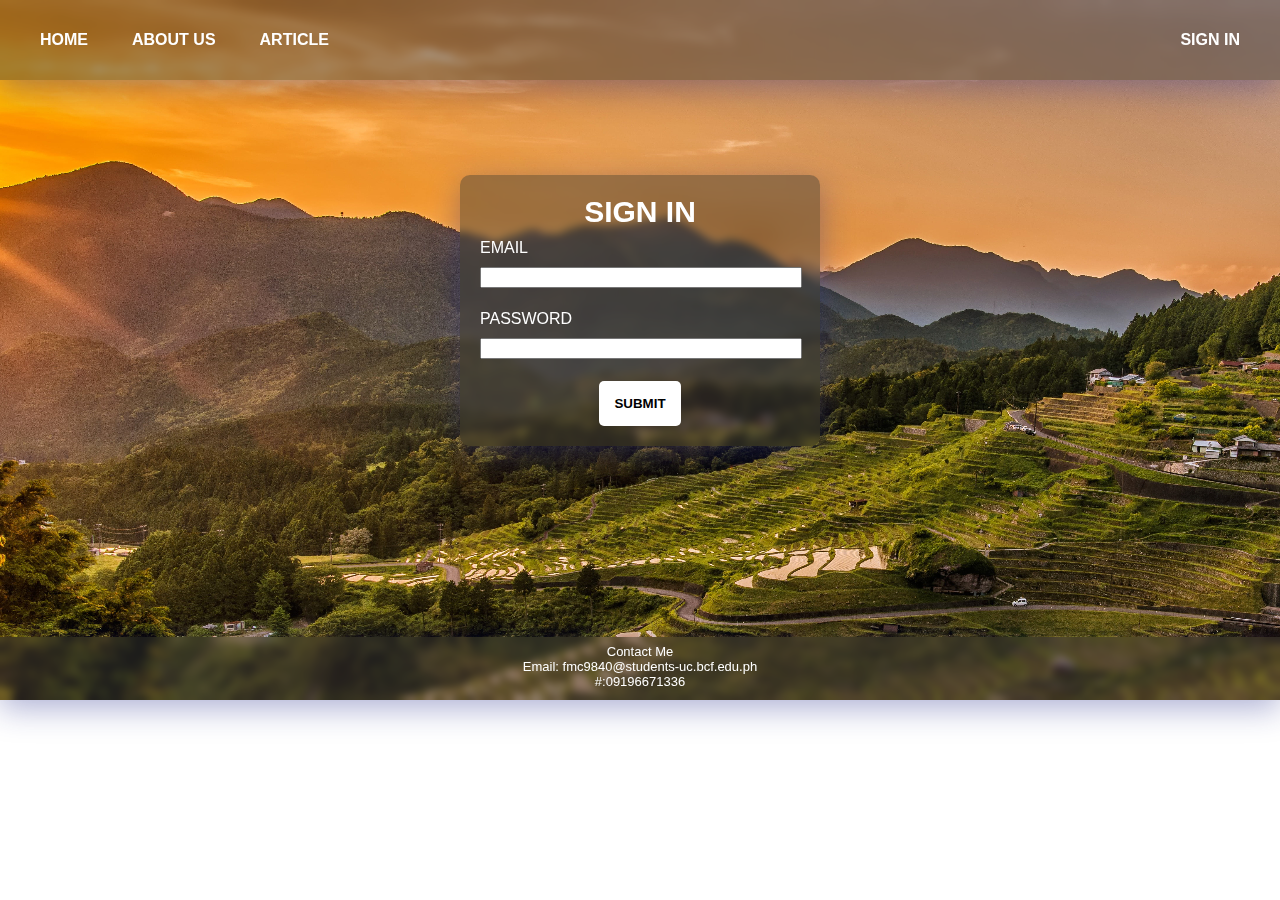
<file: projects/Mockups to HTML and CSS/sign_in.html>
<!DOCTYPE html>
<html lang="en">
  <head>
    <meta charset="UTF-8" />
    <meta name="viewport" content="width=device-width, initial-scale=1.0" />
    <link
      rel="stylesheet"
      href="../Mockups to HTML and CSS/mycss/sign-in.css"
    />
    <title>Sign In</title>
  </head>
  <body>
    <div class="main-wrap">
      <div class="header">
        <div class="nav-bar">
          <ul>
            <a
              href="../Mockups to HTML and CSS/index.html"
              style="font-weight: 600"
              >HOME</a
            >
          </ul>
          <ul>
            <a
              href="../Mockups to HTML and CSS/about_us.html"
              style="font-weight: 600"
              >ABOUT US</a
            >
          </ul>
          <ul>
            <a
              href="../Mockups to HTML and CSS/article.html"
              style="font-weight: 600"
              >ARTICLE</a
            >
          </ul>
        </div>
        <div class="sign-in-bar">
          <ul style="padding-right: 40px; padding-left: 40px">
            <a
              href="../Mockups to HTML and CSS/sign_in.html"
              style="font-weight: 600"
              >SIGN IN</a
            >
          </ul>
        </div>
      </div>
      <div class="section">
        <div class="container">
          <div class="form-title-wrap">
            <p
              class="form-title"
              style="
                font-size: 30px;
                font-family: 'Roboto', sans-serif;
                font-weight: 800;
              "
            >
              SIGN IN
            </p>
          </div>
          <div class="credentials-wrap">
            <p
              class="text"
              style="text-align: left; font-family: 'Roboto', sans-serif"
            >
              EMAIL
            </p>
          </div>
          <div class="input-wrap">
            <input class="input" type="text" />
          </div>
          <div class="credentials-wrap">
            <p
              class="text"
              style="text-align: left; font-family: 'Roboto', sans-serif"
            >
              PASSWORD
            </p>
          </div>
          <div class="input-wrap">
            <input class="input" type="password" />
          </div>
          <div class="submit-btn-wrap">
            <button
              class="submit-btn"
              style="font-family: 'Roboto', sans-serif; font-weight: 600"
            >
              SUBMIT
            </button>
          </div>
        </div>
      </div>
      <div class="footer">
        <div class="soc-med-wrap">
          <div class="soc-med">
            <p style="font-family: 'Roboto', sans-serif; font-size: 13px">
              Contact Me
            </p>
            <p style="font-family: 'Roboto', sans-serif; font-size: 13px">
              Email: fmc9840@students-uc.bcf.edu.ph
            </p>
            <p style="font-family: 'Roboto', sans-serif; font-size: 13px">
              &#x23;:09196671336
            </p>
          </div>
        </div>
      </div>
    </div>
  </body>
</html>
</file>
<file: css/index.css>
* {
  margin: 0px;
  color: white;
  font-family: "Roboto", sans-serif;
  font-weight: 700;
  font-style: normal;
}

html {
  scroll-behavior: smooth;
}

body {
  height: auto;
  background: rgb(0, 20, 36);
  background: linear-gradient(
    90deg,
    rgba(3, 6, 55, 1) 0%,
    rgba(60, 7, 83, 1) 50%,
    rgb(114, 4, 85, 1) 100%
  );
}

.nav-container {
  position: fixed;
  width: 100%;
  height: 60px;
  background: rgba(255, 255, 255, 0.2);
  backdrop-filter: blur(7px);
  -webkit-backdrop-filter: blur(7px);
  z-index: 10;
}

ul {
  display: flex;
  float: right;
}

li {
  padding-right: 60px;
  list-style-type: none;
  line-height: 60px;
}

a {
  text-decoration: none;
  color: white;
}

#bio-sec {
  padding-top: 59px;
  width: 100%;
  height: 100vh;
}

.bio-container {
  display: grid;
  grid-template-columns: 1fr 1fr;
  height: inherit;
}

.bio-text {
  width: auto;
  height: auto;
  position: absolute;
  top: 50%;
  left: 30%;
  transform: translate(-50%, -50%);
}

.bio-pic {
  display: flex;
  justify-content: center;
  align-items: center;
}

.about-container {
  padding-top: 40px;
  width: 100%;
  height: 80vh;
}

.content-container {
  display: grid;
  grid-template-columns: 1fr 1fr;
  height: 420px;
  margin: 10px;
}

.pic-container {
  border-top-left-radius: 10px;
  border-bottom-left-radius: 10px;
  height: inherit;
}

.pic-wrap {
  width: 50%;
  margin: auto;
  height: inherit;
  border-radius: 50px;
  background: #3e2947;
  box-shadow:  -8px 8px 16px #302037,
              8px -8px 16px #4c3257;
}

.body-container {
  border-top-right-radius: 10px;
  border-bottom-right-radius: 10px;
}

#hobbies-sec {
  width: 100%;
  height: 50vh;
}

.hobby-container {
  margin-top: 30px;
  height: auto;
}

.hobbies-card-container {
  display: grid;
  grid-template-columns: 1fr 1fr 1fr;
  width: 100%;
  height: auto;
}

/*Skill Graph Css*/
.card {
  box-sizing: border-box;
  width: 350px;
  margin: auto;
  height: auto;
  background: rgba(217, 217, 217, 0.58);
  border: 1px solid white;
  box-shadow: 12px 17px 51px rgba(0, 0, 0, 0.22);
  backdrop-filter: blur(6px);
  border-radius: 17px;
  text-align: center;
  cursor: pointer;
  transition: all 0.5s;
  display: flex;
  align-items: center;
  justify-content: center;
  user-select: none;
  font-weight: bolder;
  color: black;
}

.card:hover {
  border: 1px solid black;
  transform: scale(1.05);
}

.card:active {
  transform: scale(0.95) rotateZ(1.7deg);
}

#project-sec {
  width: 100%;
  height: 90vh;
}

.info-container {
  display: grid;
  grid-template-columns: 1fr 1fr;
  height: auto;
  margin-top: 60px;
}

.skill-container {
  padding: 10px;
}

.card-container {
  padding: 10px;
  display: grid;
  grid-template-columns: 1fr 1fr;
}

.container {
  position: relative;
  max-width: 500px;
  width: 100%;
  background: #ececec;
  margin: 0 15px;
  padding: 10px 20px;
  border-radius: 7px;
}

.container .skill-box {
  width: 100%;
  margin: 25px 0;
}

.skill-box .title {
  display: block;
  font-size: 14px;
  font-weight: 600;
  color: #333;
}

.skill-box .skill-bar {
  height: 8px;
  width: 100%;
  border-radius: 6px;
  margin-top: 6px;
  background: rgba(0, 0, 0, 0.1);
}

.skill-bar .skill-per {
  position: relative;
  display: block;
  height: 100%;
  width: 90%;
  border-radius: 6px;
  background: #4070f4;
  animation: progress 0.4s ease-in-out forwards;
  opacity: 0;
}

.skill-per.html {
  width: 68%;
  animation-delay: 0.1s;
}

.skill-per.css {
  width: 65%;
  animation-delay: 0.1s;
}

.skill-per.javascript {
  width: 15%;
  animation-delay: 0.2s;
}

@keyframes progress {
  0% {
    width: 0;
    opacity: 1;
  }

  100% {
    opacity: 1;
  }
}

.skill-per .tooltip {
  position: absolute;
  right: -14px;
  top: -28px;
  font-size: 9px;
  font-weight: 500;
  color: #fff;
  padding: 2px 6px;
  border-radius: 3px;
  background: #4070f4;
  z-index: 1;
}

.tooltip::before {
  content: "";
  position: absolute;
  left: 50%;
  bottom: -2px;
  height: 10px;
  width: 10px;
  z-index: -1;
  background-color: #4070f4;
  transform: translateX(-50%) rotate(45deg);
}

/*Social-card*/
.contact-card {
  width: fit-content;
  height: fit-content;
  display: flex;
  align-items: center;
  justify-content: center;
  padding-top: 20px;
  gap: 20px;
  box-shadow: 0px 0px 20px rgba(0, 0, 0, 0.055);
}

/* for all social containers*/
.socialContainer {
  width: 52px;
  height: 52px;
  background-color: rgb(44, 44, 44);
  display: flex;
  align-items: center;
  justify-content: center;
  overflow: hidden;
  transition-duration: 0.3s;
}
/* instagram*/
.containerOne:hover {
  background-color: #d62976;
  transition-duration: 0.3s;
}
/* twitter*/
.containerTwo:hover {
  background-color: #00acee;
  transition-duration: 0.3s;
}
/* linkdin*/
.containerThree:hover {
  background-color: #0072b1;
  transition-duration: 0.3s;
}
/* Whatsapp*/
.containerFour:hover {
  background-color: #128c7e;
  transition-duration: 0.3s;
}

.socialContainer:active {
  transform: scale(0.9);
  transition-duration: 0.3s;
}

.socialSvg {
  width: 17px;
}

.socialSvg path {
  fill: rgb(255, 255, 255);
}

.socialContainer:hover .socialSvg {
  animation: slide-in-top 0.3s both;
}

@keyframes slide-in-top {
  0% {
    transform: translateY(-50px);
    opacity: 0;
  }

  100% {
    transform: translateY(0);
    opacity: 1;
  }
}

/*Project Card*/
.article-wrapper {
  width: 250px;
  height: 300px;
  -webkit-transition: 0.15s all ease-in-out;
  transition: 0.15s all ease-in-out;
  border-radius: 10px;
  padding: 5px;
  margin: 10px;
  border: 4px solid transparent;
  cursor: pointer;
  background-color: white;
}

.article-wrapper:hover {
  -webkit-box-shadow: 10px 10px 0 #4e84ff, 20px 20px 0 #4444bd;
  box-shadow: 10px 10px 0 #4e84ff, 20px 20px 0 #4444bd;
  border-color: #0578c5;
  -webkit-transform: translate(-20px, -20px);
  -ms-transform: translate(-20px, -20px);
  transform: translate(-20px, -20px);
}

.article-wrapper:active {
  -webkit-box-shadow: none;
  box-shadow: none;
  -webkit-transform: translate(0, 0);
  -ms-transform: translate(0, 0);
  transform: translate(0, 0);
}

.types {
  gap: 10px;
  display: -webkit-box;
  display: -ms-flexbox;
  display: flex;
  place-content: flex-start;
}

.rounded-lg {
  /* class tailwind */
  border-radius: 10px;
}

.article-wrapper:hover .project-hover {
  -webkit-transform: rotate(-45deg);
  -ms-transform: rotate(-45deg);
  transform: rotate(-45deg);
  background-color: #a6c2f0;
}

.svg-icons {
  transform: translate(10px, 9px)
}

.project-info {
  padding-top: 20px;
  padding: 10px;
  display: -webkit-box;
  display: -ms-flexbox;
  display: flex;
  -webkit-box-orient: vertical;
  -webkit-box-direction: normal;
  -ms-flex-direction: column;
  flex-direction: column;
  gap: 20px;
}

.project-title {
  font-size: 2em;
  margin: 0;
  font-weight: 600;
  overflow: hidden;
  text-overflow: ellipsis;
  white-space: nowrap;
  color: black;
}

.flex-pr {
  display: -webkit-box;
  display: -ms-flexbox;
  display: flex;
  -webkit-box-pack: justify;
  -ms-flex-pack: justify;
  justify-content: space-between;
  -webkit-box-align: center;
  -ms-flex-align: center;
  align-items: center;
}

.project-type {
  background: #b2b2fd;
  color: #1a41cd;
  font-weight: bold;
  padding: 0.3em 0.7em;
  border-radius: 15px;
  font-size: 12px;
  letter-spacing: -0.6px;
}

.project-hover {
  border-radius: 50%;
  width: 50px;
  height: 50px;
  padding: 9px;
  -webkit-transition: all 0.3s ease;
  transition: all 0.3s ease;
}

.container-project {
  width: 100%;
  height: 170px;
  background: gray;
}

.footer-container {
  margin-top: 150px;
  background-color: #151717;
  width: 100%;
  height: 80px;
}
</file>
<file: projects/Mockup Webpage/css/index.css>
body {
  margin: 0;
}

h1,
p {
  font-family: 'Roboto', sans-serif;
  margin: 0;
}

.header-wrap {
  width: 100%;
  height: 100px;
}

.inner-header {
  width: 100%;
  height: 100px;
  background-image: url(../images/header\(1\)-bg.jpg);
  background-position-y: 40%;
  background-position-x: 35%;
}

.header-title-wrap {
  width: 50%;
  height: 100px;
  margin: auto;
  font-size: 50px;
  font-weight: 700;
}

.title {
  margin: 0;
  line-height: 100px;
  text-align: center;
  font-family: 'Titan One';
  color: #ffc46c;
  cursor: pointer;
  text-decoration: underline;
}

.section {
  max-width: 100%;
  height: 100%;
}

.body-title-wrap {
  display: block;
  width: 50%;
  height: 60px;
  margin: auto;
}

h1 {
  margin: auto;
  text-align: center;
  font-size: 35px;
  padding-left: 10px;
  padding-top: 5px;
}


.inner-section {
  display: grid;
  grid-template-columns: 400px 1fr;
  column-gap: 5px;
  padding-left: 10px;
  padding-right: 10px;
  padding-bottom: 10px;
  height: 393.33px;
  margin-top: 5px;
}

.left-section,
.right-section {
  height: 100%;
  width: 100%;
  border-radius: 5px;
}

.left-section {
  background-image: url(../images/dacshund-pic.webp);
  background-position-y: 13%;
  background-position-x: 56%;
  width: 80%;
  margin: auto;
}

.right-section {
  border: none;
}

.next-nav-wrap {
  width: 50%;
  height: 40px;
  margin: auto;
  text-align: center;
  line-height: 40px;
}

.nav-right-wrap {
  display: inline-block;
  margin-right: 10px;
}


.nav-left-wrap {
  display: inline-block;
  margin-left: 10px;
}

.btn-1,
.btn-2 {
  background-color: rgb(63, 76, 255);
  color: white;
  cursor: pointer;
  border: none;
  border-radius: 5px;
}

.btn-1 {
  width: 130px;
  padding-top: 5px;
  padding-bottom: 5px;
  transition: opacity 0.15s opacity 0.15s;
}

.btn-1:hover {
  opacity: 0.8;
}

.btn-1:active {
  opacity: 0.4;
}

.btn-2{
  width: 150px;
  padding-top: 5px;
  padding-bottom: 5px;
  transition: opacity 0.15s opacity 0.15s;
}

.btn-2:hover {
  opacity: 0.8;
}

.btn-2:active {
  opacity: 0.4;
}
</file>
<file: projects/Mockup Webpage/css/a.css>
body {
  margin: 0;
}

h1,
p {
  font-family: 'Roboto', sans-serif;
  margin: 0;
}

.header-wrap {
  width: 100%;
  height: 100px;
}


.inner-header {
  width: 100%;
  height: 100px;
  background-image: url(../images/header\(1\)-bg.jpg);
  background-position-y: 40%;
  background-position-x: 35%;
}

.header-title-wrap {
  width: 50%;
  height: 100px;
  margin: auto;
  font-size: 50px;
  font-weight: 700;
}

.title {
  margin: 0;
  line-height: 100px;
  text-align: center;
  font-family: 'Titan One';
  color: #ffc46c;
  cursor: pointer;
  text-decoration: underline;
}

.section {
  max-width: 100%;
  height: 100%;
}

.body-title-wrap {
  display: block;
  width: 50%;
  height: 60px;
  margin: auto;
}

h1 {
  margin: auto;
  text-align: center;
  font-size: 35px;
  padding-left: 10px;
  padding-top: 5px;
}


.inner-section {
  display: grid;
  grid-template-columns: 400px 1fr;
  column-gap: 5px;
  padding-left: 10px;
  padding-right: 10px;
  padding-bottom: 10px;
  height: 393.33px;
  margin-top: 5px;
}

.left-section,
.right-section {
  height: 100%;
  width: 100%;
  border-radius: 5px;
}

.left-section {
  background-image: url(../images/german-sheperd-pic.webp);
  background-position-y: 17%;
  background-position-x: 81%;
  width: 80%;
  margin: auto;
}

.right-section {
  border: none;
}

.next-nav-wrap {
  width: 50%;
  height: 40px;
  margin: auto;
  text-align: center;
  line-height: 40px;
}

.nav-right-wrap {
  display: inline-block;
  margin-right: 10px;
}


.nav-left-wrap {
  display: inline-block;
  margin-left: 10px;
}

.btn-1,
.btn-2 {
  background-color: rgb(63, 76, 255);
  color: white;
  cursor: pointer;
  border: none;
  border-radius: 5px;
}

.btn-1 {
  width: 130px;
  padding-top: 5px;
  padding-bottom: 5px;
  transition: opacity 0.15s opacity 0.15s;
}

.btn-1:hover {
  opacity: 0.8;
}

.btn-1:active {
  opacity: 0.4;
}

.btn-2{
  width: 150px;
  padding-top: 5px;
  padding-bottom: 5px;
  transition: opacity 0.15s opacity 0.15s;
}

.btn-2:hover {
  opacity: 0.8;
}

.btn-2:active {
  opacity: 0.4;
}
</file>
<file: projects/Mockup Webpage/css/b.css>
body {
  margin: 0;
}

h1,
p {
  font-family: 'Roboto', sans-serif;
  margin: 0;
}

.header-wrap {
  width: 100%;
  height: 100px;
}

.inner-header {
  width: 100%;
  height: 100px;
  background-image: url(../images/header\(1\)-bg.jpg);
  background-position-y: 40%;
  background-position-x: 35%;
}

.header-title-wrap {
  width: 50%;
  height: 100px;
  margin: auto;
  font-size: 50px;
  font-weight: 700;
}

.title {
  margin: 0;
  line-height: 100px;
  text-align: center;
  font-family: 'Titan One';
  color: #ffc46c;
  cursor: pointer;
  text-decoration: underline;
}

.section {
  max-width: 100%;
  height: 100%;
}

.body-title-wrap {
  display: block;
  width: 50%;
  height: 60px;
  margin: auto;
}

h1 {
  margin: auto;
  text-align: center;
  font-size: 35px;
  padding-left: 10px;
  padding-top: 5px;
}

.inner-section {
  display: grid;
  grid-template-columns: 400px 1fr;
  column-gap: 5px;
  padding-left: 10px;
  padding-right: 10px;
  padding-bottom: 10px;
  height: 393.33px;
  margin-top: 5px;
}

.left-section,
.right-section {
  height: 100%;
  width: 100%;
  border-radius: 5px;
}

.left-section {
  background-image: url(../images/tibetan-mastiff-pic.webp);
  background-position-y: 30%;
  background-position-x: 65%;
  width: 80%;
  margin: auto;
}

.right-section {
  border: none;
}

.next-nav-wrap {
  width: 50%;
  height: 40px;
  margin: auto;
  text-align: center;
  line-height: 40px;
}

.nav-right-wrap {
  display: inline-block;
  margin-right: 10px;
}


.nav-left-wrap {
  display: inline-block;
  margin-left: 10px;
}

.btn-1,
.btn-2 {
  background-color: rgb(63, 76, 255);
  color: white;
  cursor: pointer;
  border: none;
  border-radius: 5px;
}

.btn-1 {
  width: 130px;
  padding-top: 5px;
  padding-bottom: 5px;
  transition: opacity 0.15s opacity 0.15s;
}

.btn-1:hover {
  opacity: 0.8;
}

.btn-1:active {
  opacity: 0.4;
}

.btn-2{
  width: 150px;
  padding-top: 5px;
  padding-bottom: 5px;
  transition: opacity 0.15s opacity 0.15s;
}

.btn-2:hover {
  opacity: 0.8;
}

.btn-2:active {
  opacity: 0.4;
}
</file>
<file: projects/Mockups to HTML and CSS/mycss/about-us.css>
body{
  margin: 0;
  height: 700px;
}

ul {
  margin: 0;
  color: black;
  display: inline-block;
  text-decoration: none;
  line-height: 80px;  
}

h1,
h2,
p,
a {
  font-family: 'Permanent Marker', cursive;
  text-align: center;
  color: white;
  text-decoration: none;
  margin: 0px;
}

a {
  font-family: 'Roboto', sans-serif;
}

.main-wrap {
  width: 100%;
  height: 100%;
  background-image: url(../images/bg3-img.jpg);
}

.header {
  display: inline-block;
  width: 100%;
  height: 80px;
  background: rgba(57, 57, 57, 0.45);
  box-shadow: 0 8px 32px 0 rgba( 31, 38, 135, 0.37 );
  backdrop-filter: blur( 4px );
  -webkit-backdrop-filter: blur( 4px );
  border: 0px solid rgba( 255, 255, 255, 0.18 );
}

.nav-bar {
  float: left;
  width: 400px;
  height: 80px;
}

.sign-in-bar {
  width: 100%;
  height: 100%;
  text-align: right;
}

.section {
  display: flex;
  align-items: center;
  width: 100%;
  height: 500px;
  margin-bottom: 57px;
}

.footer {
  width: 100%;
  height: 9%;
  background: rgba(57, 57, 57, 0.45);
  box-shadow: 0 8px 32px 0 rgba( 31, 38, 135, 0.37 );
  backdrop-filter: blur( 4px );
  -webkit-backdrop-filter: blur( 4px );
  border: 0px solid rgba( 255, 255, 255, 0.18 );
}

.soc-med-wrap {
  width: 100%;
  height: auto;
}

.soc-med {
  width: 50%;
  margin: auto;
  height: inherit;
  padding: 7px;
}

.body {
  display: grid;
  grid-template-columns: 300px 700px;
  column-gap: 30px;
  margin: auto;
  width: auto;
  margin-bottom: 20px;
}

.info-wrap {
  display: block;
  width: 100%;
  height: 400px;
  padding: 10px;
  background: rgba(57, 57, 57, 0.45);
  box-shadow: 0 8px 32px 0 rgba( 31, 38, 135, 0.37 );
  backdrop-filter: blur( 4px );
  -webkit-backdrop-filter: blur( 4px );
  border: 0px solid rgba( 255, 255, 255, 0.18 );
  border-radius: 10px;
}

.info-title {
  width: 100%;
  height: auto;
}

.info-body-wrap {
  display: block;
  width: 100%;
  height: auto;
  padding-top: 10px;
}

.team-wrap {
  width: 100%;
  height: 400px;
  background: rgba(57, 57, 57, 0.45);
  box-shadow: 0 8px 32px 0 rgba( 31, 38, 135, 0.37 );
  backdrop-filter: blur( 4px );
  -webkit-backdrop-filter: blur( 4px );
  border: 0px solid rgba( 255, 255, 255, 0.18 );
  border-radius: 10px;
}

.card-wrap {
  display: grid;
  grid-template-columns: 200px 200px 200px;
  column-gap: 30px;
  vertical-align: middle;
  position: relative;
  left: 20px;
  width: 100%;
  height: auto;
  margin-top: 20px;
}

.card {
  height: auto;
}

.card-img {
  width: 100%;
  height: 195px;
  border-radius: 100px;
  background-image: url(../images/bruh.jpg);
  background-size: 100%;
  background-position-y: 90%;
}

.card-name-wrap {
  width: 50%;
  height: auto;
  margin: auto;
  padding: 10px;
  text-align: center;
}

.team-name-wrap {
  margin-top: 50px;
}
</file>
<file: projects/Mockups to HTML and CSS/mycss/article.css>
body{
  margin: 0;
  height: 700px;
}

ul {
  margin: 0;
  color: black;
  display: inline-block;
  text-decoration: none;
  line-height: 80px;  
}

h1,
h2,
p,
a {
  font-family: 'Permanent Marker', cursive;
  text-align: center;
  color: white;
  text-decoration: none;
  margin: 0px;
}

a {
  font-family: 'Roboto', sans-serif;
}

.main-wrap {
  width: 100%;
  height: 100%;
  background-image: url(../images/bg2-img.jpg);
  background-position-x: 20%;
  background-position-y: 90%;
}

.header {
  display: inline-block;
  width: 100%;
  height: 80px;
  background: rgba(57, 57, 57, 0.45);
  box-shadow: 0 8px 32px 0 rgba( 31, 38, 135, 0.37 );
  backdrop-filter: blur( 4px );
  -webkit-backdrop-filter: blur( 4px );
  border: 0px solid rgba( 255, 255, 255, 0.18 );
}

.nav-bar {
  float: left;
  width: 400px;
  height: 80px;
}

.sign-in-bar {
  width: 100%;
  height: 100%;
  text-align: right;
}

.section {
  display: flex;
  object-position: top;
  width: 100%;
  height: 500px;
  padding-top: 30px;
  padding-bottom: 30px;
}

.footer {
  width: 100%;
  height: 9%;
  background: rgba(57, 57, 57, 0.45);
  box-shadow: 0 8px 32px 0 rgba( 31, 38, 135, 0.37 );
  backdrop-filter: blur( 4px );
  -webkit-backdrop-filter: blur( 4px );
  border: 0px solid rgba( 255, 255, 255, 0.18 );
}

.soc-med-wrap {
  width: 100%;
  height: auto;
}

.soc-med {
  width: 50%;
  margin: auto;
  height: inherit;
  padding: 7px;
}

.article-wrap {
  display: grid;
  grid-template-columns: 560px 300px;
  height: 500px;
  column-gap: 20px;
  width: 100%;
  position: relative;
  left: 50px;
}

.article-body,
.article-img {
  background: rgba(57, 57, 57, 0.45);
  box-shadow: 0 8px 32px 0 rgba( 31, 38, 135, 0.37 );
  backdrop-filter: blur( 4px );
  -webkit-backdrop-filter: blur( 4px );
  border-radius: 10px;
  border: 0px solid rgba( 255, 255, 255, 0.18 );
  font-size: 17px;
}

.article-img {
  cursor: pointer;
  background-image: url(../images/article-img.jpeg);
  background-position-x: 20%;
}

.ads-wrap {
  position: relative;
  right: 50px;
  width: 300px;
  height: 500px;
  background: rgba(57, 57, 57, 0.45);
  box-shadow: 0 8px 32px 0 rgba( 31, 38, 135, 0.37 );
  backdrop-filter: blur( 4px );
  -webkit-backdrop-filter: blur( 4px );
  border-radius: 10px;
  border: 0px solid rgba( 255, 255, 255, 0.18 );
  background-image: url(../images/ad-img.jpg);
  background-size: cover;

}
</file>
<file: projects/Mockups to HTML and CSS/mycss/sign-in.css>
body{
  margin: 0;
  height: 700px;
}

ul {
  margin: 0;
  color: black;
  display: inline-block;
  text-decoration: none;
  line-height: 80px;  
}

h1,
h2,
p,
a {
  font-family: 'Permanent Marker', cursive;
  text-align: center;
  color: white;
  text-decoration: none;
  margin: 0px;
}

a {
  font-family: 'Roboto', sans-serif;
}

.text {
  margin: 0px;
}

.main-wrap {
  width: 100%;
  height: 100%;
  background-image: url(../images/bg-img.jpg);
}

.header {
  display: inline-block;
  width: 100%;
  height: 80px;
  background: rgba(57, 57, 57, 0.45);
  box-shadow: 0 8px 32px 0 rgba( 31, 38, 135, 0.37 );
  backdrop-filter: blur( 4px );
  -webkit-backdrop-filter: blur( 4px );
  border: 0px solid rgba( 255, 255, 255, 0.18 );
}

.nav-bar {
  float: left;
  width: 400px;
  height: 80px;
}

.sign-in-bar {
  width: 100%;
  height: 100%;
  text-align: right;
}


.section {
  display: flex;
  justify-content: center;
  width: 100%;
  height: 400px;
  padding-top: 30px;
  padding-bottom: 30px;
}

.footer {
  width: 100%;
  height: 9%;
  margin-top: 97px;
  background: rgba(57, 57, 57, 0.45);
  box-shadow: 0 8px 32px 0 rgba( 31, 38, 135, 0.37 );
  backdrop-filter: blur( 4px );
  -webkit-backdrop-filter: blur( 4px );
  border: 0px solid rgba( 255, 255, 255, 0.18 );
}

.soc-med-wrap {
  width: 100%;
  height: auto;
}

.soc-med {
  width: 50%;
  margin: auto;
  height: inherit;
  padding: 7px;
}

.container {
  width: 25%;
  margin: auto;
  padding: 20px;
  height: auto;
  background: rgba(57, 57, 57, 0.45);
  box-shadow: 0 8px 32px 0 rgba( 31, 38, 135, 0.37 );
  backdrop-filter: blur( 4px );
  -webkit-backdrop-filter: blur( 4px );
  border-radius: 10px;
  border: 0px solid rgba( 255, 255, 255, 0.18 );
}

.form-title-wrap {
  width: 100%;
  height: auto;
}

.form-title {
  margin: 0px;
  padding-bottom: 10px;
  text-align: center;
}

.credentials-wrap {
  width: 100%;
  height: auto;
  padding-bottom: 10px;
}

.input-wrap {
  width: 100%;
  height: auto;
  padding-bottom: 22px;
}

.input {
  margin: 0;
  width: 98%;
  transition: border-style 0.15s;
}

.submit-btn-wrap {
  text-align: center;
  width: 100%;
  height: auto;
}

.submit-btn {
  padding: 10px;
  cursor: pointer;
  background-color: rgb(255, 255, 255);
  color: rgb(0, 0, 0);
  border: none;
  padding: 15px;
  border-radius: 5px;
  transition: opacity 0.15s, opacity 0.15s;
}

.submit-btn:hover {
  opacity: 0.8;
}

.submit-btn:active {
  opacity: 0.4;
}
</file>
